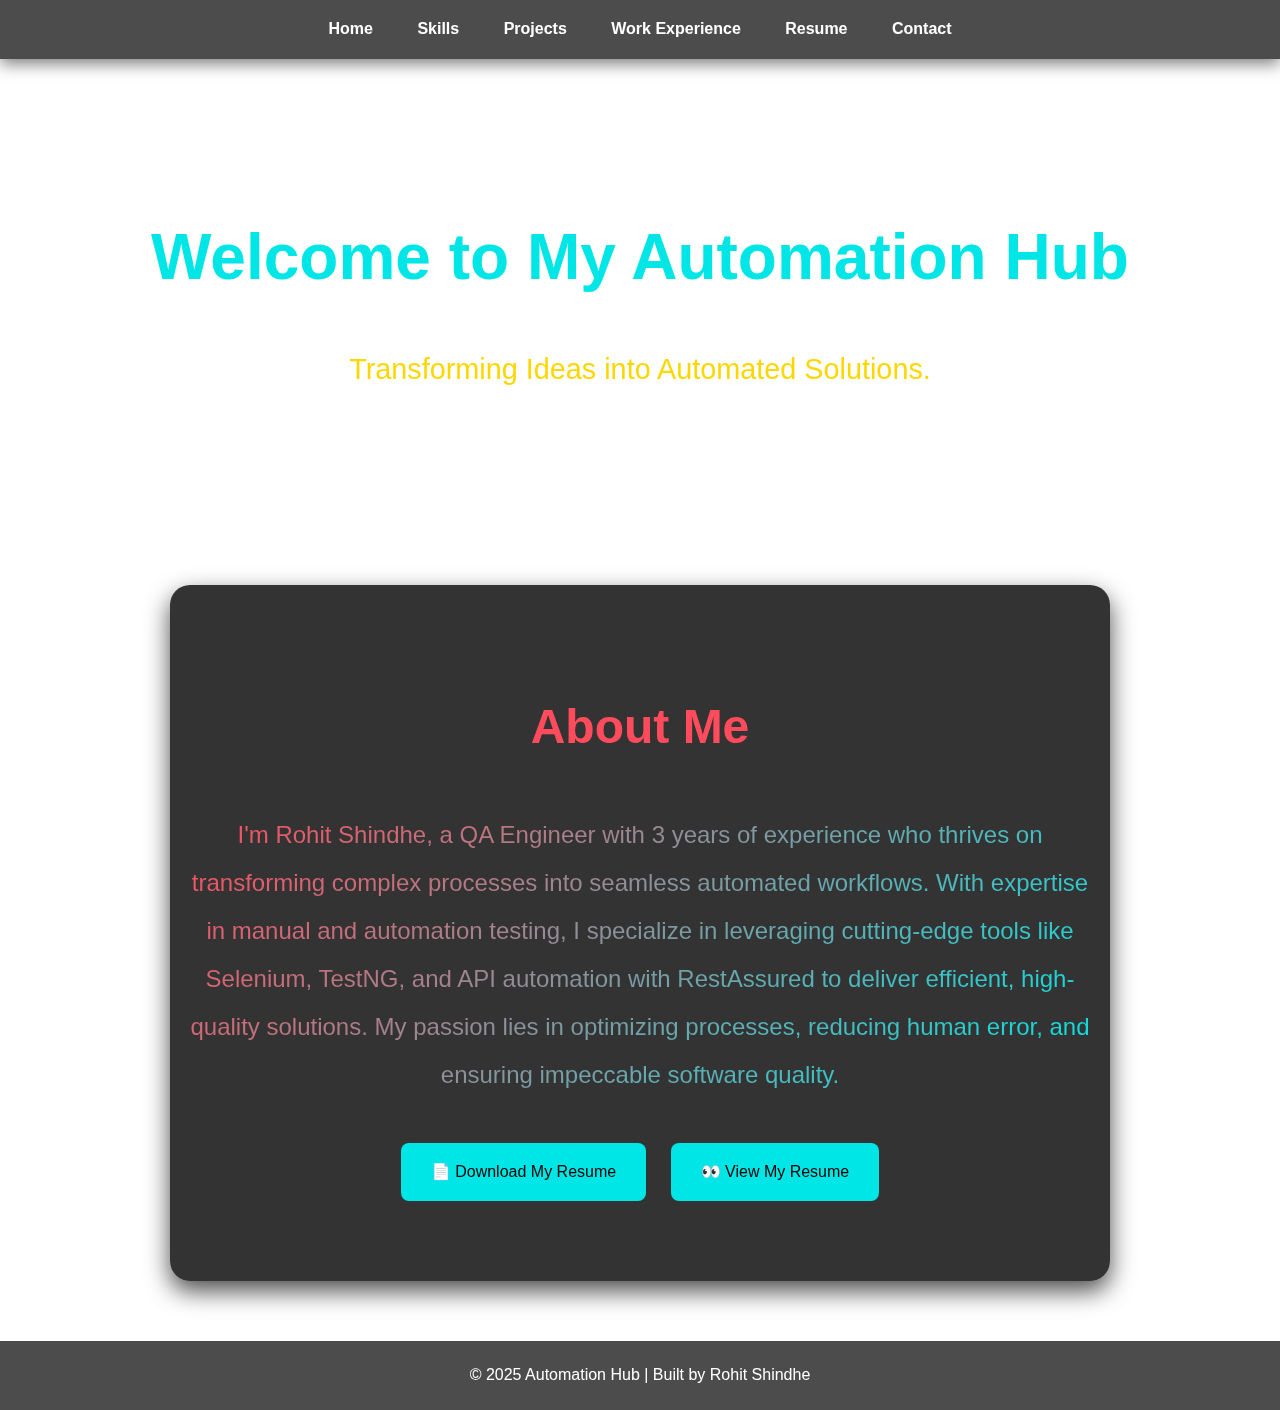
<file: index.html>
<!DOCTYPE html>
<html lang="en">

<head>
    <title>Automation Hub - Home</title>
    <link rel="stylesheet" href="style.css">
    <style>
        body {
            font-family: 'Poppins', sans-serif;
            margin: 0;
            padding: 0;
            color: white;
            line-height: 1.8;
            overflow-x: hidden;
        }

        /* Navigation Bar */
        nav {
            text-align: center;
            background: rgba(0, 0, 0, 0.7);
            padding: 15px 0;
            position: fixed;
            top: 0;
            width: 100%;
            z-index: 100;
            box-shadow: 0 5px 15px rgba(0, 0, 0, 0.5);
        }

        nav a {
            color: white;
            margin: 0 20px;
            text-decoration: none;
            font-weight: bold;
            transition: color 0.3s;
        }

        nav a:hover {
            color: #00e6e6;
        }

        /* Background Video */
        .video-container {
            position: fixed;
            top: 0;
            left: 0;
            width: 100%;
            height: 100%;
            z-index: -1;
            overflow: hidden;
        }

        .video-container video {
            width: 100%;
            height: 100%;
            object-fit: cover;
        }

        /* Header Section */
        header {
            text-align: center;
            padding: 200px 20px 100px;
            position: relative;
            z-index: 1;
            animation: fadeIn 2s ease-in-out;
        }

        header h1 {
            font-size: 4rem;
            margin: 0;
            color: #00e6e6;
        }

        header p {
            font-size: 1.8rem;
            animation: fadeIn 2.5s ease-in-out;
            color: #ffd700;
        }

        @keyframes fadeIn {
            from { opacity: 0; }
            to { opacity: 1; }
        }

        /* About Section */
        .about-section {
            text-align: center;
            padding: 60px 20px;
            position: relative;
            z-index: 2;
            background: rgba(0, 0, 0, 0.8);
            border-radius: 20px;
            margin: 60px auto;
            max-width: 900px;
            box-shadow: 0 10px 25px rgba(0, 0, 0, 0.7);
        }

        .about-section h2 {
            font-size: 3rem;
            color: #ff4b5c;
        }

        .about-section p {
            font-size: 1.5rem;
            line-height: 2;
            background: linear-gradient(135deg, #ff4b5c, #00e6e6);
            -webkit-background-clip: text;
            -webkit-text-fill-color: transparent;
        }

        /* CTA Buttons */
        .cta-buttons a {
            display: inline-block;
            margin: 20px 10px;
            padding: 15px 30px;
            background: #00e6e6;
            color: black;
            border-radius: 8px;
            text-decoration: none;
            transition: background 0.3s, transform 0.5s ease;
        }

        .cta-buttons a:hover {
            background: #ff4b5c;
            color: white;
            transform: rotate(360deg) scale(1.2);
        }

        /* Funny Animation on Click */
        .animated { 
            animation: pop 0.6s ease forwards; 
        }

        @keyframes pop {
            0% { transform: scale(1); }
            50% { transform: scale(1.5) rotate(10deg); }
            100% { transform: scale(1) rotate(0deg); }
        }

        /* Footer */
        footer {
            text-align: center;
            padding: 20px;
            background: rgba(0, 0, 0, 0.7);
            position: relative;
            z-index: 10;
        }
    </style>
</head>

<body>
    <!-- Background Video -->
    <div class="video-container">
        <video autoplay loop muted>
            <source src="https://videos.pexels.com/video-files/856054/856054-uhd_3840_2160_30fps.mp4" type="video/mp4">
            Your browser does not support the video tag.
        </video>
    </div>

    <!-- Navigation Bar -->
    <nav>
        <a href="index.html">Home</a>
        <a href="skills.html">Skills</a>
        <a href="projects.html">Projects</a>
        <a href="work-experience.html">Work Experience</a>
        <a href="resume.html">Resume</a>
        <a href="contact.html">Contact</a>
    </nav>
    

    <!-- Header Section -->
    <header>
        <h1>Welcome to My Automation Hub</h1>
        <p>Transforming Ideas into Automated Solutions.</p>
    </header>

    <!-- About Section -->
    <section class="about-section">
        <h2>About Me</h2>
        <p>I'm Rohit Shindhe, a QA Engineer with 3 years of experience who thrives on transforming complex processes into seamless automated workflows. With expertise in manual and automation testing, I specialize in leveraging cutting-edge tools like Selenium, TestNG, and API automation with RestAssured to deliver efficient, high-quality solutions. My passion lies in optimizing processes, reducing human error, and ensuring impeccable software quality.</p>

        <div class="cta-buttons">
            <a href="resume.pdf" download onclick="animateButton(this)">📄 Download My Resume</a>
            <a href="resume.pdf" target="_blank" onclick="animateButton(this)">👀 View My Resume</a>
        </div>
    </section>

    <!-- Footer Section -->
    <footer>© 2025 Automation Hub | Built by Rohit Shindhe</footer>

    <script>
        function animateButton(button) {
            button.classList.add('animated');
            setTimeout(() => button.classList.remove('animated'), 1000);
        }
    </script>
</body>

</html>
</file>
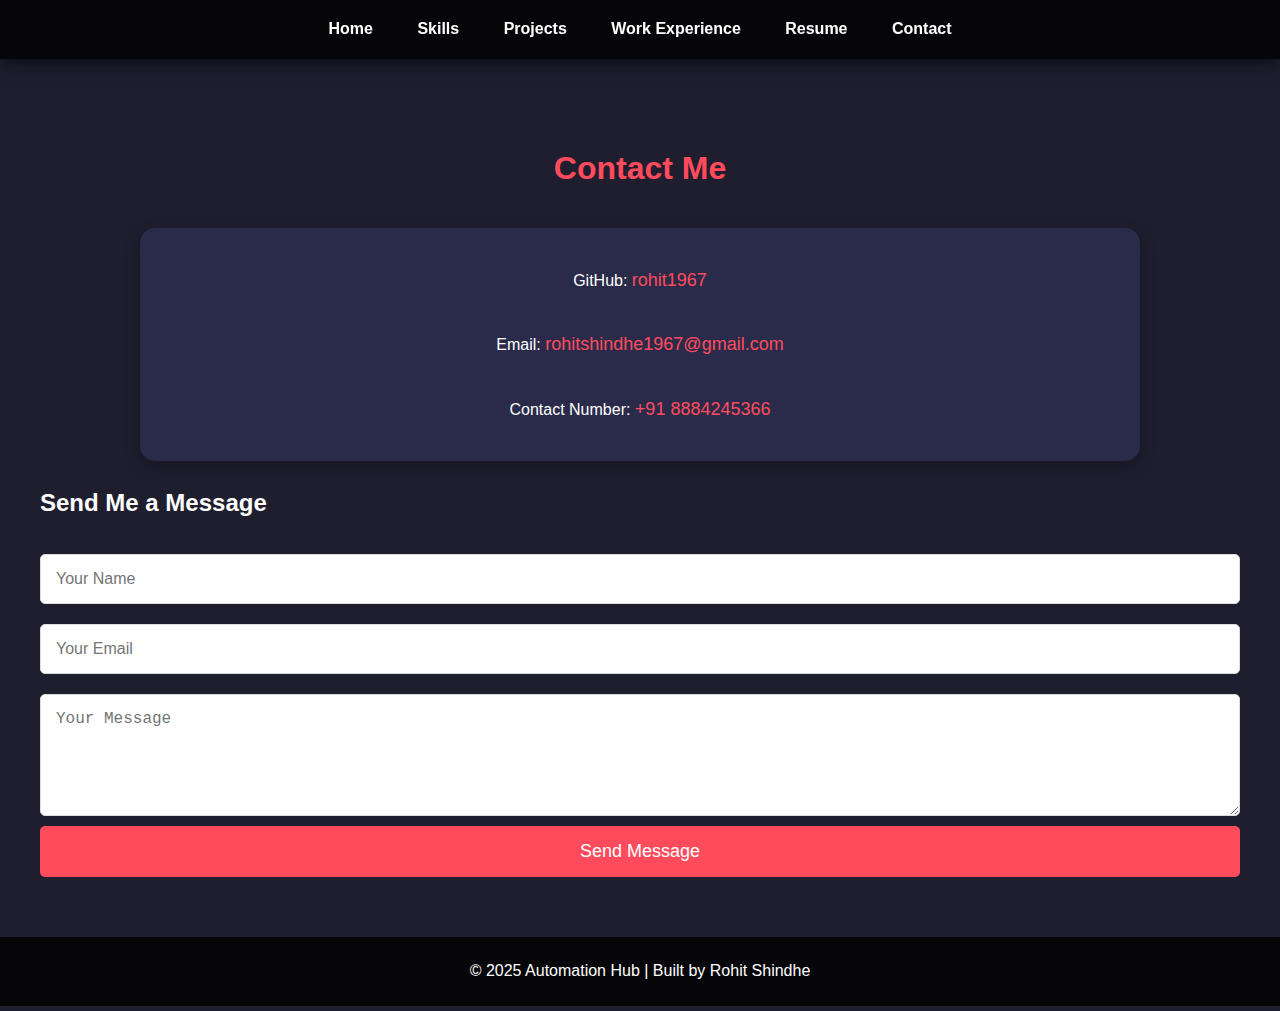
<file: contact.html>
<!DOCTYPE html>
<html lang="en">

<head>
    <meta charset="UTF-8">
    <meta name="viewport" content="width=device-width, initial-scale=1.0">
    <title>Automation Hub - Contact</title>
    <link rel="stylesheet" href="style.css">
    <style>
        body {
            font-family: 'Poppins', sans-serif;
            margin: 0;
            padding: 0;
            background: #1e1e2f;
            color: white;
            line-height: 1.8;
            overflow-x: hidden;
        }

        nav {
            text-align: center;
            background: rgba(0, 0, 0, 0.8);
            padding: 15px 0;
            position: sticky;
            top: 0;
            z-index: 1000;
        }

        nav a {
            color: white;
            margin: 0 20px;
            text-decoration: none;
            font-weight: bold;
            transition: color 0.3s;
        }

        nav a:hover {
            color: #ff4b5c;
        }

        .container {
            max-width: 1200px;
            margin: 40px auto;
            padding: 20px;
            animation: fadeIn 1.5s ease-in-out;
        }

        @keyframes fadeIn {
            from {
                opacity: 0;
                transform: translateY(-20px);
            }

            to {
                opacity: 1;
                transform: translateY(0);
            }
        }

        h1 {
            text-align: center;
            color: #ff4b5c;
            margin-bottom: 30px;
        }

        .contact-section {
            display: flex;
            flex-direction: column;
            align-items: center;
            background: #2a2b4a;
            border-radius: 15px;
            padding: 20px;
            margin: 20px auto;
            width: 80%;
            box-shadow: 0 5px 15px rgba(0, 0, 0, 0.3);
        }

        .contact-section a {
            color: #ff4b5c;
            text-decoration: none;
            font-size: 18px;
            margin: 10px 0;
            transition: color 0.3s;
        }

        .contact-section a:hover {
            color: #fff;
        }

        .contact-form {
            display: flex;
            flex-direction: column;
            width: 100%;
            margin-top: 20px;
        }

        .contact-form input,
        .contact-form textarea {
            padding: 15px;
            margin: 10px 0;
            border-radius: 5px;
            border: 1px solid #ddd;
            background: #fff;
            color: #333;
            font-size: 16px;
            transition: border-color 0.3s;
        }

        .contact-form input:focus,
        .contact-form textarea:focus {
            border-color: #ff4b5c;
            outline: none;
        }

        .contact-form button {
            padding: 15px;
            background: #ff4b5c;
            border: none;
            color: white;
            cursor: pointer;
            font-size: 18px;
            border-radius: 5px;
            transition: background 0.3s;
        }

        .contact-form button:hover {
            background: #e03e4f;
        }

        footer {
            text-align: center;
            padding: 20px;
            background: rgba(0, 0, 0, 0.8);
            position: relative;
        }
    </style>
</head>

<body>
    <nav>
        <a href="index.html">Home</a>
        <a href="skills.html">Skills</a>
        <a href="projects.html">Projects</a>
        <a href="work-experience.html">Work Experience</a>
        <a href="resume.html">Resume</a>
        <a href="contact.html">Contact</a>
    </nav>
    
    <div class="container">
        <h1>Contact Me</h1>

        <div class="contact-section">
            <p>GitHub: <a href="https://github.com/rohit1967/automation-portfolio" target="_blank">rohit1967</a></p>
            <p>Email: <a href="mailto:rohitshindhe1967@gmail.com">rohitshindhe1967@gmail.com</a></p>
            <p>Contact Number: <a href="tel:+918884245366">+91 8884245366</a></p>
        </div>

        <h2>Send Me a Message</h2>
        <!-- Form to open user's default mail client with prefilled details -->
        <form class="contact-form" action="mailto:rohitshindhe1967@gmail.com" method="POST" enctype="text/plain">
            <input type="text" name="name" placeholder="Your Name" required>
            <input type="email" name="email" placeholder="Your Email" required>
            <textarea name="message" rows="5" placeholder="Your Message" required></textarea>
            <button type="submit">Send Message</button>
        </form>
    </div>

    <footer>© 2025 Automation Hub | Built by Rohit Shindhe</footer>
</body>

</html>
</file>
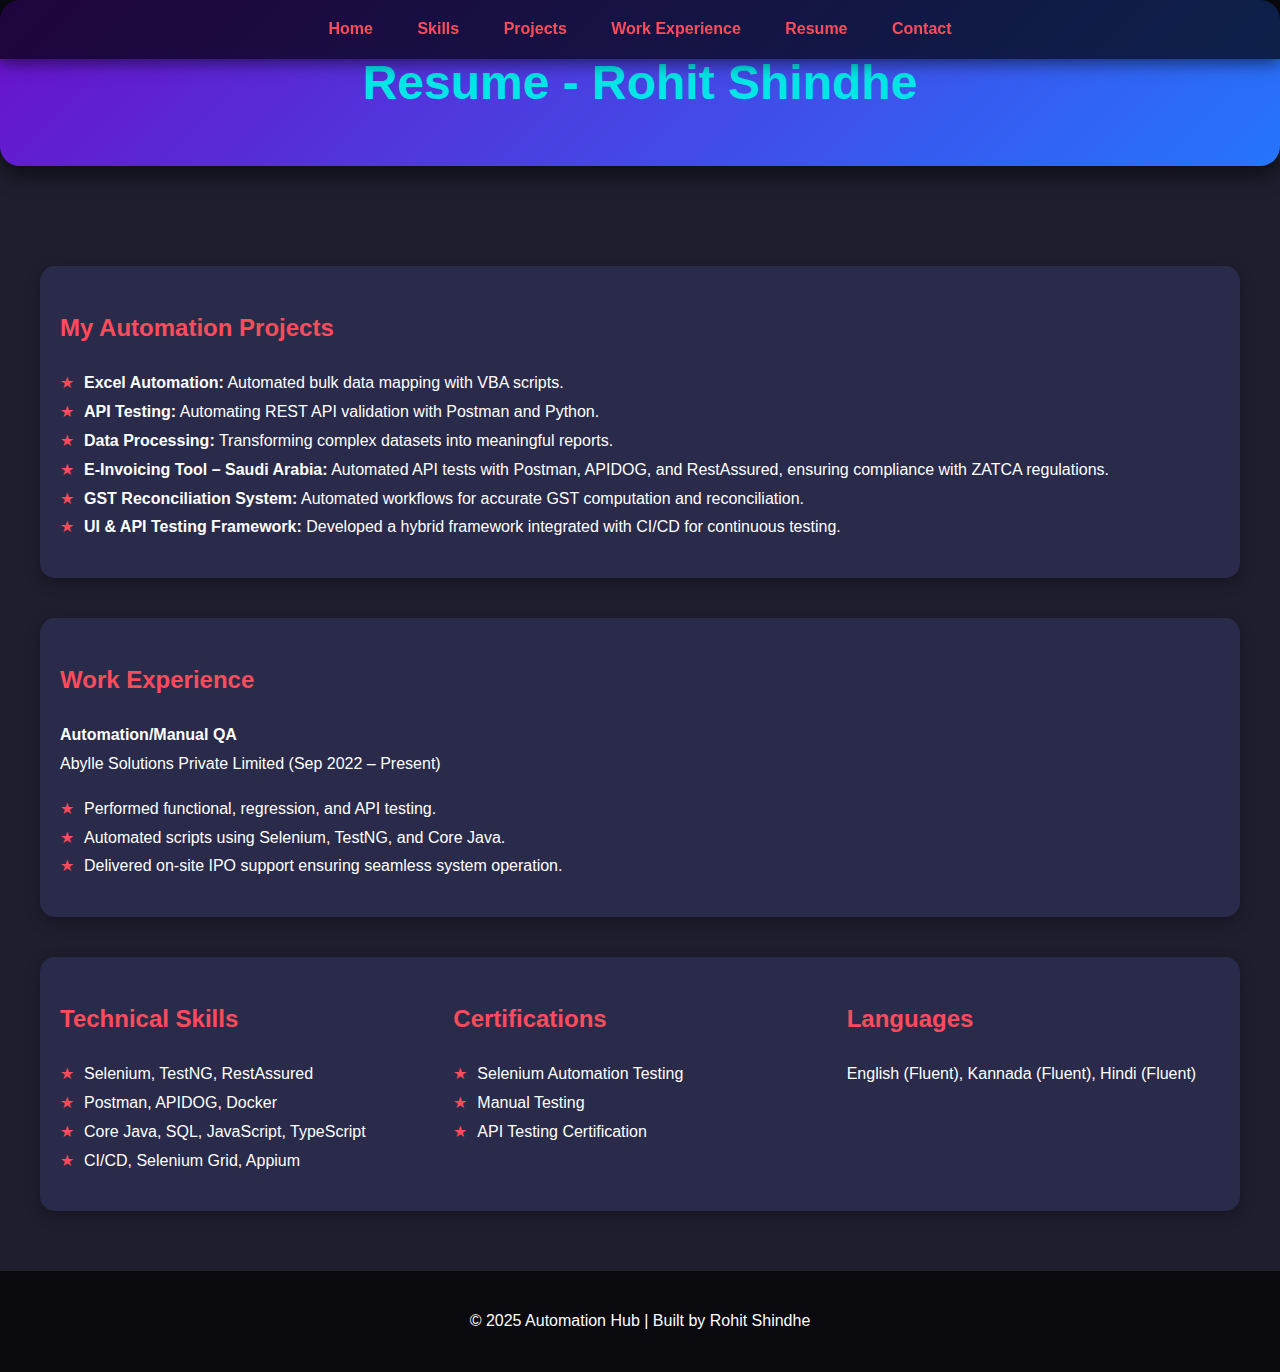
<file: resume.html>
<!DOCTYPE html>
<html lang="en">

<head>
    <title>Automation Hub - Resume</title>
    <link rel="stylesheet" href="style.css">
    <meta charset="UTF-8">
    <meta name="viewport" content="width=device-width, initial-scale=1.0">
    <style>
        body {
            font-family: 'Poppins', sans-serif;
            margin: 0;
            padding: 0;
            background: #1e1e2f;
            color: #fff;
            line-height: 1.8;
            overflow-x: hidden;
        }
        .container {
            max-width: 1200px;
            margin: 40px auto;
            padding: 20px;
            animation: fadeIn 1.5s ease-in-out;
        }
        @keyframes fadeIn {
            from { opacity: 0; }
            to { opacity: 1; }
        }
        h1, h2 {
            color: #ff4b5c;
        }
        header {
            text-align: center;
            padding: 40px 0;
            background: linear-gradient(135deg, #6a11cb, #2575fc);
            border-radius: 20px;
            box-shadow: 0 10px 20px rgba(0, 0, 0, 0.5);
        }
        header h1 {
            font-size: 3rem;
            margin: 0;
        }
        .section {
            margin-top: 40px;
            padding: 20px;
            border-radius: 15px;
            background: #2a2b4a;
            box-shadow: 0 5px 15px rgba(0, 0, 0, 0.3);
        }
        .grid {
            display: grid;
            grid-template-columns: repeat(auto-fit, minmax(300px, 1fr));
            gap: 20px;
        }
        ul {
            list-style: none;
            padding: 0;
        }
        ul li::before {
            content: "★";
            color: #ff4b5c;
            padding-right: 10px;
        }
        a {
            color: #ff4b5c;
            text-decoration: none;
        }
        a:hover {
            text-decoration: underline;
        }
        footer {
            text-align: center;
            padding: 20px;
        }
    </style>
</head>

<body>
    <nav>
        <a href="index.html">Home</a>
        <a href="skills.html">Skills</a>
        <a href="projects.html">Projects</a>
        <a href="work-experience.html">Work Experience</a>
        <a href="resume.html">Resume</a>
        <a href="contact.html">Contact</a>
      
    </nav>
    <header>
        <h1>Resume - Rohit Shindhe</h1>
    </header>

    <div class="container">

        <section id="projects" class="section">
            <h2>My Automation Projects</h2>
            <ul>
                <li><strong>Excel Automation:</strong> Automated bulk data mapping with VBA scripts.</li>
                <li><strong>API Testing:</strong> Automating REST API validation with Postman and Python.</li>
                <li><strong>Data Processing:</strong> Transforming complex datasets into meaningful reports.</li>
                <li><strong>E-Invoicing Tool – Saudi Arabia:</strong> Automated API tests with Postman, APIDOG, and RestAssured, ensuring compliance with ZATCA regulations.</li>
                <li><strong>GST Reconciliation System:</strong> Automated workflows for accurate GST computation and reconciliation.</li>
                <li><strong>UI & API Testing Framework:</strong> Developed a hybrid framework integrated with CI/CD for continuous testing.</li>
            </ul>
        </section>

        <section id="experience" class="section">
            <h2>Work Experience</h2>
            <p><strong>Automation/Manual QA</strong><br>Abylle Solutions Private Limited (Sep 2022 – Present)</p>
            <ul>
                <li>Performed functional, regression, and API testing.</li>
                <li>Automated scripts using Selenium, TestNG, and Core Java.</li>
                <li>Delivered on-site IPO support ensuring seamless system operation.</li>
            </ul>
        </section>

        <section id="skills" class="section grid">
            <div>
                <h2>Technical Skills</h2>
                <ul>
                    <li>Selenium, TestNG, RestAssured</li>
                    <li>Postman, APIDOG, Docker</li>
                    <li>Core Java, SQL, JavaScript, TypeScript</li>
                    <li>CI/CD, Selenium Grid, Appium</li>
                </ul>
            </div>

            <div>
                <h2>Certifications</h2>
                <ul>
                    <li>Selenium Automation Testing</li>
                    <li>Manual Testing</li>
                    <li>API Testing Certification</li>
                </ul>
            </div>

            <div>
                <h2>Languages</h2>
                <p>English (Fluent), Kannada (Fluent), Hindi (Fluent)</p>
            </div>
        </section>

    </div>

    <footer>
        <p>© 2025 Automation Hub | Built by Rohit Shindhe</p>
    </footer>
</body>

</html>
</file>
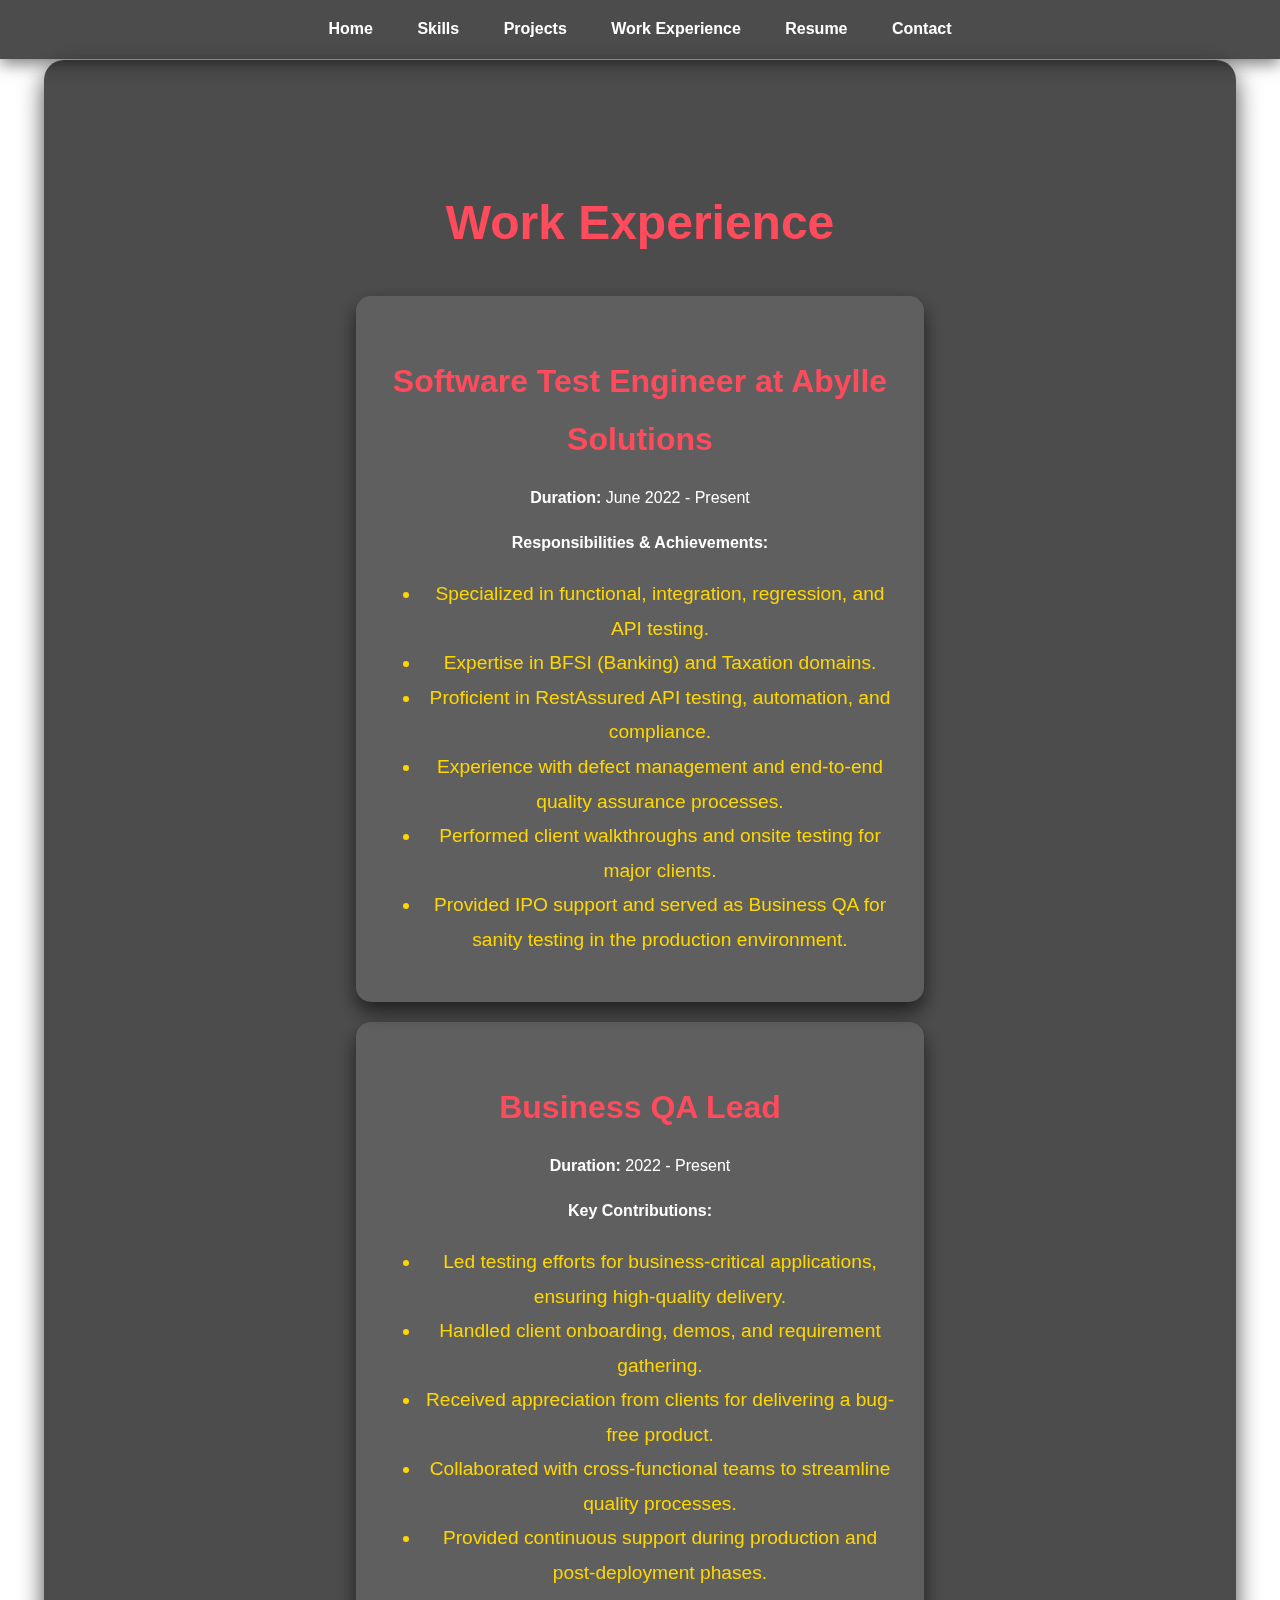
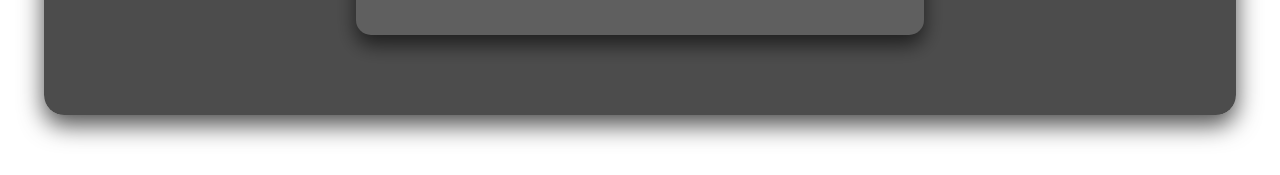
<file: work-experience.html>
<!DOCTYPE html>
<html lang="en">

<head>
    <meta charset="UTF-8">
    <meta name="viewport" content="width=device-width, initial-scale=1.0">
    <title>Work Experience - Automation Hub</title>
    <link rel="stylesheet" href="style.css">
    <style>
        body {
            font-family: 'Poppins', sans-serif;
            margin: 0;
            padding: 0;
            color: white;
            line-height: 1.8;
            overflow-x: hidden;
        }

        /* Navigation Bar */
        nav {
            text-align: center;
            background: rgba(0, 0, 0, 0.7);
            padding: 15px 0;
            position: fixed;
            top: 0;
            width: 100%;
            z-index: 100;
            box-shadow: 0 5px 15px rgba(0, 0, 0, 0.5);
        }

        nav a {
            color: white;
            margin: 0 20px;
            text-decoration: none;
            font-weight: bold;
            transition: color 0.3s;
        }

        nav a:hover {
            color: #00e6e6;
        }

        /* Background Video */
        .video-container {
            position: fixed;
            top: 0;
            left: 0;
            width: 100%;
            height: 100%;
            z-index: -1;
            overflow: hidden;
        }

        .video-container video {
            width: 100%;
            height: 100%;
            object-fit: cover;
        }

        /* Work Experience Section */
        .experience-section {
            padding: 80px 20px;
            text-align: center;
            background-color: rgba(0, 0, 0, 0.7);
            border-radius: 20px;
            margin: 60px auto;
            max-width: 1200px; /* Increased max-width to 1200px */
            width: 90%; /* Ensure it adapts well on smaller screens */
            box-shadow: 0 10px 25px rgba(0, 0, 0, 0.7);
            backdrop-filter: blur(10px);
            transition: all 0.3s ease-in-out;
        }

        .experience-section h2 {
            font-size: 3rem;
            color: #ff4b5c;
            margin-bottom: 30px;
        }

        /* Block Layout for Experience Items */
        .experience-item {
            font-size: 1.5rem;
            color: white;
            margin: 20px 0;
            text-align: left;
            display: flex;
            flex-direction: column;
            align-items: flex-start;
            justify-content: center;
            background: rgba(255, 255, 255, 0.1);
            border-radius: 10px;
            padding: 20px;
            box-shadow: 0 4px 10px rgba(0, 0, 0, 0.4);
            transition: transform 0.3s ease, box-shadow 0.3s ease;
        }

        .experience-item:hover {
            transform: translateY(-10px);
            box-shadow: 0 10px 20px rgba(0, 0, 0, 0.6);
        }

        .experience-item h3 {
            color: #00e6e6;
            font-size: 1.8rem;
            margin-bottom: 10px;
        }

        .experience-item p {
            font-style: italic;
            color: #ffd700;
            margin-bottom: 15px;
        }

        .experience-item ul {
            list-style: none;
            padding: 0;
        }

        .experience-item ul li {
            margin-bottom: 12px;
            font-size: 1.2rem;
            padding-left: 20px;
            position: relative;
        }

        .experience-item ul li:before {
            content: '\2022';
            color: #ffd700;
            font-size: 1.5rem;
            position: absolute;
            left: 0;
        }

        /* Image or Icon for Experience Item */
        .experience-item img {
            max-width: 200px;
            max-height: 200px;
            border-radius: 50%;
            margin-top: 20px;
            transition: transform 0.3s ease;
        }

        .experience-item img:hover {
            transform: scale(1.1);
        }

        /* Card Layout for Multiple Work Experiences */
        .experience-block {
            display: flex;
            flex-wrap: wrap;
            justify-content: space-evenly;
            gap: 20px;
        }

        .experience-card {
            background: rgba(255, 255, 255, 0.1);
            padding: 25px;
            width: 45%;
            border-radius: 15px;
            box-shadow: 0 10px 20px rgba(0, 0, 0, 0.6);
            transition: transform 0.3s ease, box-shadow 0.3s ease;
            position: relative;
        }

        .experience-card:hover {
            transform: translateY(-10px);
            box-shadow: 0 10px 25px rgba(0, 0, 0, 0.6);
        }

        .experience-card h3 {
            color: #ff4b5c;
            font-size: 2rem;
            margin-bottom: 15px;
        }

        .experience-card ul {
            font-size: 1.2rem;
            color: #ffd700;
        }

    </style>
</head>

<body>
    <!-- Background Video -->
    <div class="video-container">
        <video autoplay loop muted>
            <source src="https://videos.pexels.com/video-files/856054/856054-uhd_3840_2160_30fps.mp4" type="video/mp4">
            Your browser does not support the video tag.
        </video>
    </div>

    <!-- Navigation Bar -->
    <nav>
        <a href="index.html">Home</a>
        <a href="skills.html">Skills</a>
        <a href="projects.html">Projects</a>
        <a href="work-experience.html">Work Experience</a>
        <a href="resume.html">Resume</a>
        <a href="contact.html">Contact</a>
      
    </nav>

    <!-- Work Experience Section -->
    <section class="experience-section">
        <h2>Work Experience</h2>

        <div class="experience-block">
            <!-- Experience Card 1 -->
            <div class="experience-card">
                <h3>Software Test Engineer at Abylle Solutions</h3>
                <p><strong>Duration:</strong> June 2022 - Present</p>
                <p><strong>Responsibilities & Achievements:</strong></p>
                <ul>
                    <li>Specialized in functional, integration, regression, and API testing.</li>
                    <li>Expertise in BFSI (Banking) and Taxation domains.</li>
                    <li>Proficient in RestAssured API testing, automation, and compliance.</li>
                    <li>Experience with defect management and end-to-end quality assurance processes.</li>
                    <li>Performed client walkthroughs and onsite testing for major clients.</li>
                    <li>Provided IPO support and served as Business QA for sanity testing in the production environment.</li>
                </ul>
            </div>

            <!-- Experience Card 2 -->
            <div class="experience-card">
                <h3>Business QA Lead</h3>
                <p><strong>Duration:</strong> 2022 - Present</p>
                <p><strong>Key Contributions:</strong></p>
                <ul>
                    <li>Led testing efforts for business-critical applications, ensuring high-quality delivery.</li>
                    <li>Handled client onboarding, demos, and requirement gathering.</li>
                    <li>Received appreciation from clients for delivering a bug-free product.</li>
                    <li>Collaborated with cross-functional teams to streamline quality processes.</li>
                    <li>Provided continuous support during production and post-deployment phases.</li>
                </ul>
            </div>
        </div>

    </section>

</body>

</html>
</file>
<file: style.css>
/* General Styles */
body {
    font-family: 'Poppins', sans-serif;
    margin: 0;
    padding: 0;
    color: white;
    line-height: 1.8;
    overflow-x: hidden;
}

a {
    color: white;
    text-decoration: none;
}

a:hover {
    color: #00e6e6;
}

/* Header Section */
header {
    text-align: center;
    padding: 200px 20px 100px;
    position: relative;
    z-index: 1;
    animation: fadeIn 2s ease-in-out;
}

header h1 {
    font-size: 4rem;
    margin: 0;
    color: #00e6e6;
}

header p {
    font-size: 1.8rem;
    animation: fadeIn 2.5s ease-in-out;
    color: #ffd700;
}

/* About Section */
.about-section {
    text-align: center;
    padding: 60px 20px;
    position: relative;
    z-index: 2;
    background: rgba(0, 0, 0, 0.8);
    border-radius: 20px;
    margin: 60px auto;
    max-width: 900px;
    box-shadow: 0 10px 25px rgba(0, 0, 0, 0.7);
}

.about-section h2 {
    font-size: 3rem;
    color: #ff4b5c;
}

.about-section p {
    font-size: 1.5rem;
    line-height: 2;
    background: linear-gradient(135deg, #ff4b5c, #00e6e6);
    -webkit-background-clip: text;
    -webkit-text-fill-color: transparent;
}

/* Call To Action (CTA) Buttons */
.cta-buttons a {
    display: inline-block;
    margin: 20px 10px;
    padding: 15px 30px;
    background: #00e6e6;
    color: black;
    border-radius: 8px;
    text-decoration: none;
    transition: background 0.3s, transform 0.5s ease;
}

.cta-buttons a:hover {
    background: #ff4b5c;
    color: white;
    transform: rotate(360deg) scale(1.2);
}

/* Funny Animation on Click */
.animated {
    animation: pop 0.6s ease forwards;
}

@keyframes pop {
    0% {
        transform: scale(1);
    }
    50% {
        transform: scale(1.5) rotate(10deg);
    }
    100% {
        transform: scale(1) rotate(0deg);
    }
}

/* Navigation Bar */
nav {
    text-align: center;
    background: rgba(0, 0, 0, 0.7);
    padding: 15px 0;
    position: fixed;
    top: 0;
    width: 100%;
    z-index: 100;
    box-shadow: 0 5px 15px rgba(0, 0, 0, 0.5);
}

nav a {
    margin: 0 20px;
    text-decoration: none;
    font-weight: bold;
    transition: color 0.3s;
}

nav a:hover {
    color: #00e6e6;
}

/* Footer */
footer {
    text-align: center;
    padding: 20px;
    background: rgba(0, 0, 0, 0.7);
    position: relative;
    z-index: 10;
}

/* Background Video */
.video-container {
    position: fixed;
    top: 0;
    left: 0;
    width: 100%;
    height: 100%;
    z-index: -1;
    overflow: hidden;
}

.video-container video {
    width: 100%;
    height: 100%;
    object-fit: cover;
}

/* Keyframes */
@keyframes fadeIn {
    from {
        opacity: 0;
    }
    to {
        opacity: 1;
    }
}
</file>
